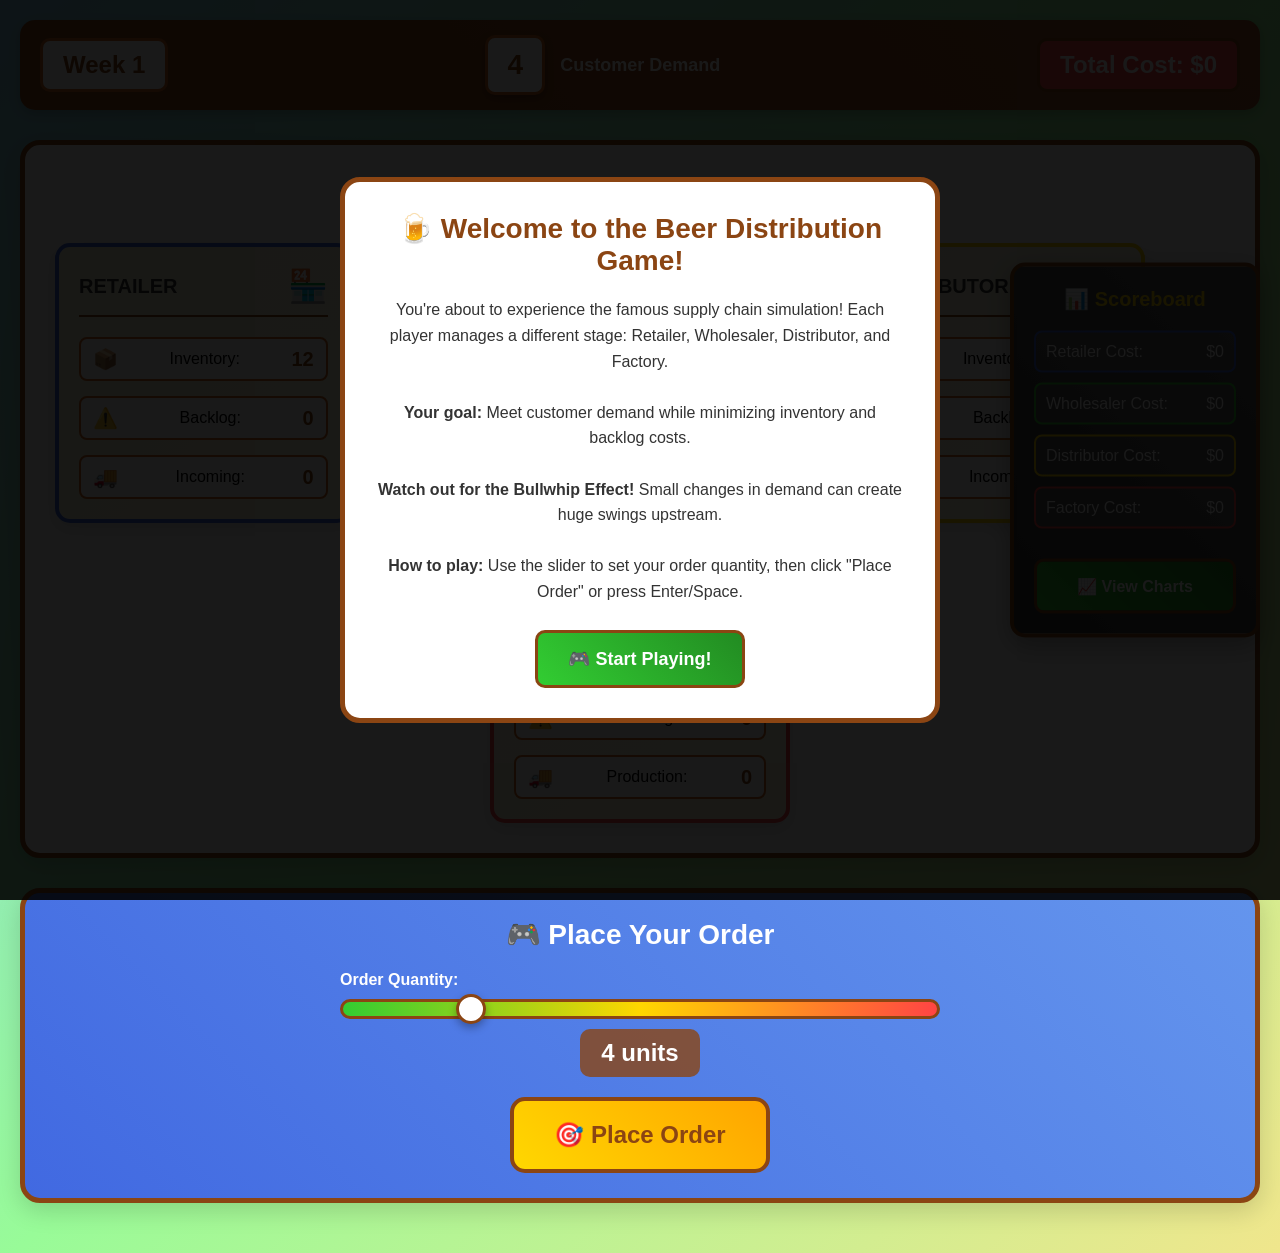
<file: articles/game.html>
<!DOCTYPE html>
<html lang="en">
<head>
    <meta charset="UTF-8">
    <meta name="viewport" content="width=device-width, initial-scale=1.0">
    <title>Beer Distribution Game</title>
    <style>
        * {
            margin: 0;
            padding: 0;
            box-sizing: border-box;
        }

        body {
            font-family: 'Comic Sans MS', cursive, sans-serif;
            background: linear-gradient(135deg, #87CEEB, #98FB98, #F0E68C);
            min-height: 100vh;
            overflow-x: auto;
        }

        .tutorial-overlay {
            position: fixed;
            top: 0;
            left: 0;
            width: 100%;
            height: 100%;
            background: rgba(0, 0, 0, 0.9);
            display: flex;
            align-items: center;
            justify-content: center;
            z-index: 2000;
        }

        .tutorial-content {
            background: white;
            padding: 30px;
            border-radius: 20px;
            text-align: center;
            max-width: 600px;
            width: 90%;
            border: 5px solid #8B4513;
        }

        .tutorial-title {
            color: #8B4513;
            margin-bottom: 20px;
            font-size: 28px;
        }

        .tutorial-text {
            font-size: 16px;
            line-height: 1.6;
            margin-bottom: 25px;
            color: #333;
        }

        .start-game-btn {
            background: linear-gradient(45deg, #32CD32, #228B22);
            color: white;
            border: none;
            padding: 15px 30px;
            font-size: 18px;
            font-weight: bold;
            border-radius: 10px;
            cursor: pointer;
            border: 3px solid #8B4513;
            transition: transform 0.2s;
        }

        .start-game-btn:hover {
            transform: scale(1.05);
        }

        .game-container {
            max-width: 1400px;
            margin: 0 auto;
            padding: 20px;
            position: relative;
            min-height: 100vh;
        }

        .top-bar {
            background: linear-gradient(45deg, #8B4513, #A0522D);
            color: white;
            padding: 15px 20px;
            border-radius: 15px;
            display: flex;
            justify-content: space-between;
            align-items: center;
            margin-bottom: 30px;
            box-shadow: 0 4px 12px rgba(0, 0, 0, 0.2);
        }

        .week-display {
            font-size: 24px;
            font-weight: bold;
            background: white;
            color: #8B4513;
            padding: 10px 20px;
            border-radius: 10px;
            border: 3px solid #D2691E;
        }

        .demand-display {
            display: flex;
            align-items: center;
            gap: 15px;
            font-size: 18px;
            font-weight: bold;
        }

        .dice {
            width: 60px;
            height: 60px;
            background: white;
            border-radius: 10px;
            display: flex;
            align-items: center;
            justify-content: center;
            font-size: 28px;
            font-weight: bold;
            color: #8B4513;
            border: 3px solid #D2691E;
            box-shadow: 0 4px 8px rgba(0, 0, 0, 0.3);
        }

        .cost-display {
            font-size: 24px;
            font-weight: bold;
            background: #FF4444;
            padding: 10px 20px;
            border-radius: 10px;
            border: 3px solid #8B4513;
        }

        .game-board {
            background: white;
            border-radius: 20px;
            padding: 30px;
            margin-bottom: 30px;
            border: 5px solid #8B4513;
            position: relative;
            overflow: hidden;
            box-shadow: 0 8px 25px rgba(0, 0, 0, 0.15);
        }

        .board-title {
            text-align: center;
            color: #8B4513;
            font-size: 32px;
            margin-bottom: 30px;
            text-shadow: 2px 2px 4px rgba(0, 0, 0, 0.2);
        }

        .stages-container {
            display: flex;
            flex-wrap: wrap;
            justify-content: center;
            gap: 20px;
            position: relative;
            min-height: 300px;
        }

        .stage-card {
            background: linear-gradient(135deg, #F5F5DC, #FFF8DC);
            border-radius: 15px;
            padding: 20px;
            min-width: 250px;
            border: 4px solid;
            transition: all 0.3s ease;
            position: relative;
            z-index: 2;
            box-shadow: 0 6px 15px rgba(0, 0, 0, 0.1);
            flex: 1;
            max-width: 300px;
        }

        .stage-card.active {
            animation: pulse 2s ease-in-out;
            transform: translateY(-10px);
            box-shadow: 0 15px 30px rgba(0, 0, 0, 0.2);
        }

        @keyframes pulse {
            0%, 100% { transform: translateY(0); }
            50% { transform: translateY(-10px); }
        }

        .stage-card.retailer {
            border-color: #4169E1;
        }

        .stage-card.wholesaler {
            border-color: #32CD32;
        }

        .stage-card.distributor {
            border-color: #FFD700;
        }

        .stage-card.factory {
            border-color: #FF4444;
        }

        .stage-header {
            display: flex;
            justify-content: space-between;
            align-items: center;
            margin-bottom: 20px;
            padding-bottom: 10px;
            border-bottom: 2px solid #8B4513;
        }

        .stage-title {
            font-size: 20px;
            color: #333;
        }

        .avatar {
            font-size: 32px;
        }

        .tokens-container {
            display: flex;
            flex-direction: column;
            gap: 15px;
        }

        .token-row {
            display: flex;
            align-items: center;
            justify-content: space-between;
            padding: 8px 12px;
            background: white;
            border-radius: 8px;
            border: 2px solid #D2691E;
        }

        .token-icon {
            font-size: 20px;
        }

        .token-count {
            font-size: 20px;
            font-weight: bold;
            color: #8B4513;
        }

        .arrow {
            font-size: 48px;
            color: #8B4513;
            display: flex;
            align-items: center;
            padding: 0 10px;
            z-index: 1;
        }

        @media (max-width: 1200px) {
            .stages-container {
                flex-direction: column;
                align-items: center;
            }
            
            .arrow {
                transform: rotate(90deg);
                padding: 10px 0;
            }
        }

        .truck {
            position: absolute;
            font-size: 40px;
            bottom: 20px;
            left: -100px;
            z-index: 10;
            animation: moveTruck 3s linear infinite;
        }

        @keyframes moveTruck {
            0% { transform: translateX(0) rotate(0deg); }
            100% { transform: translateX(calc(100vw + 200px)) rotate(360deg); }
        }

        .control-panel {
            background: linear-gradient(45deg, #4169E1, #6495ED);
            border-radius: 20px;
            padding: 25px;
            margin-bottom: 30px;
            border: 5px solid #8B4513;
            box-shadow: 0 8px 25px rgba(0, 0, 0, 0.15);
        }

        .control-title {
            color: white;
            font-size: 28px;
            margin-bottom: 20px;
            text-align: center;
        }

        .order-controls {
            display: flex;
            flex-direction: column;
            gap: 20px;
            align-items: center;
        }

        .order-slider-container {
            width: 100%;
            max-width: 600px;
        }

        .order-slider {
            width: 100%;
            height: 20px;
            -webkit-appearance: none;
            appearance: none;
            background: linear-gradient(to right, #32CD32, #FFD700, #FF4444);
            border-radius: 10px;
            outline: none;
            margin: 10px 0;
            border: 3px solid #8B4513;
        }

        .order-slider::-webkit-slider-thumb {
            -webkit-appearance: none;
            width: 30px;
            height: 30px;
            background: white;
            border: 3px solid #8B4513;
            border-radius: 50%;
            cursor: pointer;
            box-shadow: 0 4px 8px rgba(0,0,0,0.3);
        }

        .order-value {
            font-size: 24px;
            font-weight: bold;
            color: white;
            text-align: center;
            padding: 10px;
            background: rgba(139, 69, 19, 0.8);
            border-radius: 10px;
            width: 120px;
            margin: 0 auto;
        }

        .place-order-btn {
            background: linear-gradient(45deg, #FFD700, #FFA500);
            color: #8B4513;
            border: none;
            padding: 20px 40px;
            font-size: 24px;
            font-weight: bold;
            border-radius: 15px;
            cursor: pointer;
            border: 4px solid #8B4513;
            transition: all 0.3s ease;
            display: flex;
            align-items: center;
            gap: 10px;
        }

        .place-order-btn:hover {
            transform: scale(1.05);
            background: linear-gradient(45deg, #FFA500, #FF8C00);
            box-shadow: 0 8px 20px rgba(0,0,0,0.3);
        }

        .sidebar {
            position: fixed;
            right: 20px;
            top: 50%;
            transform: translateY(-50%);
            background: linear-gradient(45deg, #333, #555);
            color: white;
            padding: 20px;
            border-radius: 15px;
            border: 4px solid #8B4513;
            width: 250px;
            z-index: 100;
            box-shadow: 0 8px 25px rgba(0, 0, 0, 0.3);
        }

        @media (max-width: 768px) {
            .sidebar {
                position: static;
                transform: none;
                width: 100%;
                margin-top: 20px;
            }
        }

        .sidebar-title {
            font-size: 20px;
            margin-bottom: 20px;
            text-align: center;
            color: #FFD700;
        }

        .score-item {
            display: flex;
            justify-content: space-between;
            padding: 10px;
            margin-bottom: 10px;
            background: rgba(255, 255, 255, 0.1);
            border-radius: 8px;
            border: 2px solid;
        }

        .score-item.retailer {
            border-color: #4169E1;
        }
        .score-item.wholesaler {
            border-color: #32CD32;
        }
        .score-item.distributor {
            border-color: #FFD700;
        }
        .score-item.factory {
            border-color: #FF4444;
        }

        .charts-btn {
            width: 100%;
            padding: 15px;
            background: linear-gradient(45deg, #32CD32, #228B22);
            color: white;
            border: none;
            border-radius: 10px;
            font-size: 16px;
            font-weight: bold;
            cursor: pointer;
            margin-top: 20px;
            border: 3px solid #8B4513;
            transition: transform 0.2s;
        }

        .charts-btn:hover {
            transform: scale(1.05);
        }

        .modal {
            display: none;
            position: fixed;
            top: 0;
            left: 0;
            width: 100%;
            height: 100%;
            background: rgba(0, 0, 0, 0.8);
            z-index: 2000;
            align-items: center;
            justify-content: center;
        }

        .modal-content {
            background: white;
            padding: 30px;
            border-radius: 20px;
            max-width: 800px;
            width: 90%;
            max-height: 80vh;
            overflow-y: auto;
            position: relative;
            border: 5px solid #8B4513;
        }

        .close-btn {
            position: absolute;
            top: 15px;
            right: 15px;
            font-size: 30px;
            background: none;
            border: none;
            cursor: pointer;
            color: #8B4513;
            width: 40px;
            height: 40px;
            border-radius: 50%;
            display: flex;
            align-items: center;
            justify-content: center;
        }

        .close-btn:hover {
            background: #f0f0f0;
        }

        .confetti {
            position: fixed;
            font-size: 20px;
            z-index: 9999;
            pointer-events: none;
            animation: confettiFall 5s linear forwards;
        }

        @keyframes confettiFall {
            0% {
                transform: translateY(-100px) rotate(0deg);
                opacity: 1;
            }
            100% {
                transform: translateY(100vh) rotate(360deg);
                opacity: 0;
            }
        }

        @keyframes float {
            0%, 100% { transform: translateY(0px) rotate(0deg); }
            50% { transform: translateY(-20px) rotate(180deg); }
        }

        /* Responsive Design */
        @media (max-width: 768px) {
            .game-container {
                padding: 10px;
            }
            
            .top-bar {
                flex-direction: column;
                gap: 15px;
                padding: 15px;
            }
            
            .week-display, .cost-display {
                font-size: 18px;
                padding: 8px 15px;
            }
            
            .dice {
                width: 50px;
                height: 50px;
                font-size: 24px;
            }
            
            .board-title {
                font-size: 24px;
            }
            
            .stage-card {
                min-width: 200px;
                padding: 15px;
            }
            
            .stage-title {
                font-size: 18px;
            }
            
            .control-panel {
                padding: 20px;
            }
            
            .place-order-btn {
                padding: 15px 30px;
                font-size: 20px;
            }
        }

        @media (max-width: 480px) {
            .tutorial-content {
                padding: 20px;
            }
            
            .tutorial-title {
                font-size: 22px;
            }
            
            .stage-card {
                min-width: 150px;
                padding: 10px;
            }
            
            .token-row {
                padding: 6px 8px;
                font-size: 14px;
            }
            
            .token-count {
                font-size: 16px;
            }
            
            .place-order-btn {
                padding: 12px 24px;
                font-size: 18px;
            }
            
            .order-value {
                font-size: 20px;
                width: 100px;
            }
        }
    </style>
</head>
<body>
    <div class="tutorial-overlay" id="tutorialOverlay">
        <div class="tutorial-content">
            <h2 class="tutorial-title">🍺 Welcome to the Beer Distribution Game!</h2>
            <p class="tutorial-text">
                You're about to experience the famous supply chain simulation! 
                Each player manages a different stage: Retailer, Wholesaler, Distributor, and Factory.
                <br><br>
                <strong>Your goal:</strong> Meet customer demand while minimizing inventory and backlog costs.
                <br><br>
                <strong>Watch out for the Bullwhip Effect!</strong> Small changes in demand can create huge swings upstream.
                <br><br>
                <strong>How to play:</strong> Use the slider to set your order quantity, then click "Place Order" or press Enter/Space.
            </p>
            <button class="start-game-btn" onclick="startGame()">🎮 Start Playing!</button>
        </div>
    </div>

    <div class="game-container">
        <!-- Top Bar -->
        <div class="top-bar">
            <div class="week-display">Week <span id="currentWeek">1</span></div>
            <div class="demand-display">
                <div class="dice" id="demandDice">4</div>
                <span>Customer Demand</span>
            </div>
            <div class="cost-display">
                Total Cost: $<span id="totalCost">0</span>
            </div>
        </div>

        <!-- Game Board -->
        <div class="game-board">
            <h2 class="board-title">🍺 Beer Distribution Chain</h2>
            <div class="stages-container">
                <!-- Retailer -->
                <div class="stage-card retailer" data-stage="retailer">
                    <div class="stage-header">
                        <h3 class="stage-title">RETAILER</h3>
                        <div class="avatar">🏪</div>
                    </div>
                    <div class="tokens-container">
                        <div class="token-row">
                            <div class="token-icon inventory-token">📦</div>
                            <span>Inventory:</span>
                            <span class="token-count" id="retailer-inventory">12</span>
                        </div>
                        <div class="token-row">
                            <div class="token-icon backlog-token">⚠️</div>
                            <span>Backlog:</span>
                            <span class="token-count" id="retailer-backlog">0</span>
                        </div>
                        <div class="token-row">
                            <div class="token-icon shipment-token">🚚</div>
                            <span>Incoming:</span>
                            <span class="token-count" id="retailer-incoming">0</span>
                        </div>
                    </div>
                </div>

                <!-- Arrow 1 -->
                <div class="arrow arrow-1">➤</div>

                <!-- Wholesaler -->
                <div class="stage-card wholesaler" data-stage="wholesaler">
                    <div class="stage-header">
                        <h3 class="stage-title">WHOLESALER</h3>
                        <div class="avatar">🏭</div>
                    </div>
                    <div class="tokens-container">
                        <div class="token-row">
                            <div class="token-icon inventory-token">📦</div>
                            <span>Inventory:</span>
                            <span class="token-count" id="wholesaler-inventory">12</span>
                        </div>
                        <div class="token-row">
                            <div class="token-icon backlog-token">⚠️</div>
                            <span>Backlog:</span>
                            <span class="token-count" id="wholesaler-backlog">0</span>
                        </div>
                        <div class="token-row">
                            <div class="token-icon shipment-token">🚚</div>
                            <span>Incoming:</span>
                            <span class="token-count" id="wholesaler-incoming">0</span>
                        </div>
                    </div>
                </div>

                <!-- Arrow 2 -->
                <div class="arrow arrow-2">➤</div>

                <!-- Distributor -->
                <div class="stage-card distributor" data-stage="distributor">
                    <div class="stage-header">
                        <h3 class="stage-title">DISTRIBUTOR</h3>
                        <div class="avatar">🚛</div>
                    </div>
                    <div class="tokens-container">
                        <div class="token-row">
                            <div class="token-icon inventory-token">📦</div>
                            <span>Inventory:</span>
                            <span class="token-count" id="distributor-inventory">12</span>
                        </div>
                        <div class="token-row">
                            <div class="token-icon backlog-token">⚠️</div>
                            <span>Backlog:</span>
                            <span class="token-count" id="distributor-backlog">0</span>
                        </div>
                        <div class="token-row">
                            <div class="token-icon shipment-token">🚚</div>
                            <span>Incoming:</span>
                            <span class="token-count" id="distributor-incoming">0</span>
                        </div>
                    </div>
                </div>

                <!-- Arrow 3 -->
                <div class="arrow arrow-3">➤</div>

                <!-- Factory -->
                <div class="stage-card factory" data-stage="factory">
                    <div class="stage-header">
                        <h3 class="stage-title">FACTORY</h3>
                        <div class="avatar">🏭</div>
                    </div>
                    <div class="tokens-container">
                        <div class="token-row">
                            <div class="token-icon inventory-token">📦</div>
                            <span>Inventory:</span>
                            <span class="token-count" id="factory-inventory">12</span>
                        </div>
                        <div class="token-row">
                            <div class="token-icon backlog-token">⚠️</div>
                            <span>Backlog:</span>
                            <span class="token-count" id="factory-backlog">0</span>
                        </div>
                        <div class="token-row">
                            <div class="token-icon shipment-token">🚚</div>
                            <span>Production:</span>
                            <span class="token-count" id="factory-production">0</span>
                        </div>
                    </div>
                </div>

                <!-- Moving truck animation -->
                <div class="truck" id="movingTruck">🚚</div>
            </div>
        </div>

        <!-- Control Panel -->
        <div class="control-panel">
            <h3 class="control-title">🎮 Place Your Order</h3>
            <div class="order-controls">
                <div class="order-slider-container">
                    <label style="color: white; font-weight: bold;">Order Quantity:</label>
                    <input type="range" class="order-slider" id="orderSlider" min="0" max="20" value="4">
                    <div class="order-value" id="orderValue">4 units</div>
                </div>
                <button class="place-order-btn" id="placeOrderBtn">
                    🎯 Place Order
                </button>
            </div>
        </div>
    </div>

    <!-- Sidebar -->
    <div class="sidebar">
        <h3 class="sidebar-title">📊 Scoreboard</h3>
        <div class="score-item retailer">
            <span>Retailer Cost:</span>
            <span id="retailer-cost">$0</span>
        </div>
        <div class="score-item wholesaler">
            <span>Wholesaler Cost:</span>
            <span id="wholesaler-cost">$0</span>
        </div>
        <div class="score-item distributor">
            <span>Distributor Cost:</span>
            <span id="distributor-cost">$0</span>
        </div>
        <div class="score-item factory">
            <span>Factory Cost:</span>
            <span id="factory-cost">$0</span>
        </div>
        <button class="charts-btn" id="chartsBtn">
            📈 View Charts
        </button>
    </div>

    <!-- Charts Modal -->
    <div class="modal" id="chartsModal">
        <div class="modal-content">
            <button class="close-btn" id="closeChartsBtn">&times;</button>
            <h2 style="text-align: center; margin-bottom: 30px; color: #8B4513;">📈 Game Analytics</h2>
            <div style="text-align: center; padding: 40px; background: #f8f9fa; border-radius: 10px;">
                <h3 style="color: #333; margin-bottom: 20px;">The Bullwhip Effect in Action!</h3>
                <p style="font-size: 16px; line-height: 1.6; color: #666;">
                    This chart would show how small demand changes create larger order variations upstream.
                    <br><br>
                    <strong>Week 1-3:</strong> Steady demand of 4 units<br>
                    <strong>Week 4-8:</strong> Increased demand creates amplified orders<br>
                    <strong>Week 9+:</strong> Return to normal, but with overshooting
                </p>
                <div style="margin: 30px 0; padding: 20px; background: white; border-radius: 10px; border: 2px solid #ddd;">
                    <canvas id="ordersChart" width="400" height="200"></canvas>
                </div>
                <p style="font-size: 14px; color: #888; margin-top: 20px;">
                    <strong>Current Week:</strong> <span id="chartWeek">1</span><br>
                    <strong>Total Orders Placed:</strong> <span id="totalOrders">0</span><br>
                    <strong>Average Order:</strong> <span id="avgOrder">0</span> units
                </p>
            </div>
        </div>
    </div>

    <script>
        // Game State
        let gameData = {
            week: 1,
            demand: 4,
            totalCost: 0,
            stages: {
                retailer: { inventory: 12, backlog: 0, incoming: 0, cost: 0 },
                wholesaler: { inventory: 12, backlog: 0, incoming: 0, cost: 0 },
                distributor: { inventory: 12, backlog: 0, incoming: 0, cost: 0 },
                factory: { inventory: 12, backlog: 0, production: 0, cost: 0 }
            },
            orders: [],
            demandHistory: [4]
        };

        // Initialize game
        function startGame() {
            document.getElementById('tutorialOverlay').style.display = 'none';
            updateDisplay();
            document.getElementById('orderSlider').focus();
        }

        // Order slider functionality
        const orderSlider = document.getElementById('orderSlider');
        const orderValue = document.getElementById('orderValue');

        orderSlider.addEventListener('input', function() {
            orderValue.textContent = this.value + ' units';
        });

        // Enhanced place order function
        function placeOrder() {
            const orderQuantity = parseInt(orderSlider.value);
            
            if (isNaN(orderQuantity) || orderQuantity < 0) {
                alert('Please enter a valid order quantity!');
                return;
            }
            
            // Store the order
            gameData.orders.push({
                week: gameData.week,
                quantity: orderQuantity,
                stage: 'retailer'
            });
            
            // Animate truck movement
            animateTruck();
            
            // Update game state
            simulateWeek(orderQuantity);
            
            // Update display
            updateDisplay();
            
            // Show feedback
            showOrderFeedback(orderQuantity);
            
            // Add stage highlighting
            highlightRandomStage();
            
            // Update chart data
            updateChartData();
            
            // Check for game end
            checkGameEnd();
        }

        function simulateWeek(orderQuantity) {
            // Increment week
            gameData.week++;
            
            // Generate new demand pattern
            const demands = [4, 4, 4, 8, 8, 6, 4, 4, 4, 4, 4, 4];
            gameData.demand = demands[Math.min(gameData.week - 1, demands.length - 1)] || 4;
            gameData.demandHistory.push(gameData.demand);
            
            // Process supply chain flow with proper inventory management
            processSupplyChain(orderQuantity);
            
            // Calculate costs
            calculateCosts();
        }

        function processSupplyChain(orderQuantity) {
            const stages = ['factory', 'distributor', 'wholesaler', 'retailer'];
            
            // Move existing incoming shipments to inventory
            stages.forEach(stage => {
                if (gameData.stages[stage].incoming > 0) {
                    gameData.stages[stage].inventory += gameData.stages[stage].incoming;
                    gameData.stages[stage].incoming = 0;
                }
            });
            
            // Factory produces based on previous orders
            const lastOrder = gameData.orders[gameData.orders.length - 1]?.quantity || 4;
            gameData.stages.factory.production = Math.max(4, lastOrder + Math.floor(Math.random() * 3) - 1);
            gameData.stages.factory.inventory += gameData.stages.factory.production;
            
            // Process orders from retailer to factory
            let currentOrder = orderQuantity;
            
            for (let i = stages.length - 1; i > 0; i--) {
                const customerStage = stages[i];
                const supplierStage = stages[i - 1];
                
                // Add backlog to current order
                currentOrder += gameData.stages[customerStage].backlog;
                gameData.stages[customerStage].backlog = 0;
                
                // Check if supplier can fulfill order
                const availableInventory = gameData.stages[supplierStage].inventory;
                
                if (availableInventory >= currentOrder) {
                    // Supplier can fulfill entire order
                    gameData.stages[supplierStage].inventory -= currentOrder;
                    gameData.stages[customerStage].incoming = currentOrder;
                    currentOrder = currentOrder; // Pass order upstream
                } else {
                    // Supplier cannot fulfill entire order
                    gameData.stages[supplierStage].inventory = 0;
                    gameData.stages[customerStage].incoming = availableInventory;
                    gameData.stages[customerStage].backlog = currentOrder - availableInventory;
                    currentOrder = currentOrder; // Pass backlog upstream
                }
            }
            
            // Factory handles the final order
            gameData.stages.factory.backlog = Math.max(0, currentOrder - gameData.stages.factory.inventory);
            if (gameData.stages.factory.inventory > currentOrder) {
                gameData.stages.factory.inventory -= currentOrder;
            } else {
                gameData.stages.factory.inventory = 0;
            }
            
            // Retailer handles customer demand
            const retailer = gameData.stages.retailer;
            const availableForSale = retailer.inventory;
            
            if (availableForSale >= gameData.demand) {
                // Meet demand
                retailer.inventory = availableForSale - gameData.demand;
                retailer.backlog = 0;
            } else {
                // Can't meet demand - create backlog
                retailer.backlog = gameData.demand - availableForSale;
                retailer.inventory = 0;
            }
        }

        function calculateCosts() {
            // Reset total cost
            gameData.totalCost = 0;
            
            // Calculate costs for each stage
            Object.keys(gameData.stages).forEach(stage => {
                const stageData = gameData.stages[stage];
                // Holding cost: $0.5 per unit in inventory
                // Backlog cost: $1.0 per unit in backlog
                const stageCost = (stageData.inventory * 0.5) + (stageData.backlog * 1.0);
                stageData.cost += stageCost;
                gameData.totalCost += stageCost;
            });
        }

        function updateDisplay() {
            // Update week
            document.getElementById('currentWeek').textContent = gameData.week;
            
            // Update demand dice
            document.getElementById('demandDice').textContent = gameData.demand;
            
            // Update total cost
            document.getElementById('totalCost').textContent = Math.round(gameData.totalCost);
            
            // Update stage displays
            Object.keys(gameData.stages).forEach(stage => {
                const stageData = gameData.stages[stage];
                document.getElementById(`${stage}-inventory`).textContent = Math.max(0, stageData.inventory);
                document.getElementById(`${stage}-backlog`).textContent = Math.max(0, stageData.backlog);
                
                if (stage === 'factory') {
                    document.getElementById(`${stage}-production`).textContent = stageData.production || 0;
                } else {
                    document.getElementById(`${stage}-incoming`).textContent = stageData.incoming || 0;
                }
                
                document.getElementById(`${stage}-cost`).textContent = '$' + Math.round(stageData.cost);
            });
            
            // Update chart info
            document.getElementById('chartWeek').textContent = gameData.week;
            document.getElementById('totalOrders').textContent = gameData.orders.length;
            const avgOrder = gameData.orders.length > 0 ? 
                Math.round(gameData.orders.reduce((sum, order) => sum + order.quantity, 0) / gameData.orders.length) : 0;
            document.getElementById('avgOrder').textContent = avgOrder;
        }

        function animateTruck() {
            const truck = document.getElementById('movingTruck');
            truck.style.display = 'block';
            truck.style.animation = 'none';
            
            setTimeout(() => {
                truck.style.animation = 'moveTruck 3s linear';
                setTimeout(() => {
                    truck.style.display = 'none';
                    truck.style.left = '-100px';
                }, 3000);
            }, 10);
        }

        function showOrderFeedback(quantity) {
            // Create a temporary feedback element
            const feedback = document.createElement('div');
            feedback.style.cssText = `
                position: fixed;
                top: 50%;
                left: 50%;
                transform: translate(-50%, -50%);
                background: linear-gradient(45deg, #32CD32, #228B22);
                color: white;
                padding: 20px 30px;
                border-radius: 15px;
                font-size: 18px;
                font-weight: bold;
                z-index: 1500;
                border: 3px solid #8B4513;
                text-shadow: 1px 1px 2px rgba(0,0,0,0.5);
            `;
            feedback.textContent = `✅ Order placed: ${quantity} units`;
            document.body.appendChild(feedback);
            
            // Animate feedback
            feedback.animate([
                { opacity: 0, transform: 'translate(-50%, -50%) scale(0.5)' },
                { opacity: 1, transform: 'translate(-50%, -50%) scale(1.1)' },
                { opacity: 1, transform: 'translate(-50%, -50%) scale(1)' },
                { opacity: 0, transform: 'translate(-50%, -50%) scale(1)' }
            ], {
                duration: 2000,
                easing: 'ease-out'
            });
            
            // Remove after animation
            setTimeout(() => {
                if (feedback.parentNode) {
                    feedback.parentNode.removeChild(feedback);
                }
            }, 2000);
        }

        function highlightRandomStage() {
            document.querySelectorAll('.stage-card').forEach(card => {
                card.classList.remove('active');
            });
            
            const stages = ['retailer', 'wholesaler', 'distributor', 'factory'];
            const randomStage = stages[Math.floor(Math.random() * stages.length)];
            const stageElement = document.querySelector(`[data-stage="${randomStage}"]`);
            
            if (stageElement) {
                stageElement.classList.add('active');
                setTimeout(() => {
                    stageElement.classList.remove('active');
                }, 2000);
            }
        }

        function checkGameEnd() {
            if (gameData.week >= 12) {
                setTimeout(showEndGameCelebration, 1000);
            }
        }

        function showEndGameCelebration() {
            // Create confetti
            for (let i = 0; i < 50; i++) {
                setTimeout(() => createConfetti(), i * 100);
            }
            
            // Show end game modal
            const endModal = document.createElement('div');
            endModal.style.cssText = `
                position: fixed;
                top: 0;
                left: 0;
                width: 100%;
                height: 100%;
                background: rgba(0,0,0,0.9);
                display: flex;
                align-items: center;
                justify-content: center;
                z-index: 3000;
            `;
            
            endModal.innerHTML = `
                <div style="background: white; border-radius: 20px; padding: 40px; text-align: center; border: 4px solid #8B4513;">
                    <h1 style="font-size: 32px; color: #8B4513; margin-bottom: 20px;">🎉 Game Complete!</h1>
                    <h2 style="color: #FF4444; margin-bottom: 15px;">You experienced the Bullwhip Effect!</h2>
                    <p style="font-size: 18px; margin-bottom: 25px; color: #333;">
                        Total Supply Chain Cost: <strong>$${Math.round(gameData.totalCost)}</strong>
                    </p>
                    <p style="font-size: 16px; margin-bottom: 30px; color: #666; line-height: 1.6;">
                        Small changes in customer demand created larger fluctuations upstream in the supply chain.
                        This is the famous "Bullwhip Effect" that costs companies billions annually!
                    </p>
                    <button id="playAgainBtn" style="
                        background: linear-gradient(45deg, #32CD32, #228B22);
                        color: white;
                        border: none;
                        padding: 15px 30px;
                        font-size: 18px;
                        font-weight: bold;
                        border-radius: 10px;
                        cursor: pointer;
                        border: 3px solid #8B4513;
                    ">🔄 Play Again</button>
                </div>
            `;
            
            document.body.appendChild(endModal);
            
            // Add event listener for play again button
            document.getElementById('playAgainBtn').addEventListener('click', function() {
                location.reload();
            });
        }

        function createConfetti() {
            const confetti = document.createElement('div');
            const colors = ['#FFD700', '#FF4444', '#32CD32', '#4169E1', '#FF69B4'];
            const shapes = ['🎉', '🎊', '⭐', '🌟', '✨'];
            
            confetti.className = 'confetti';
            confetti.textContent = shapes[Math.floor(Math.random() * shapes.length)];
            confetti.style.left = Math.random() * 100 + 'vw';
            confetti.style.color = colors[Math.floor(Math.random() * colors.length)];
            confetti.style.fontSize = (Math.random() * 20 + 15) + 'px';
            confetti.style.animationDelay = Math.random() * 2 + 's';
            confetti.style.animationDuration = (Math.random() * 3 + 2) + 's';
            
            document.body.appendChild(confetti);
            
            setTimeout(() => {
                if (confetti.parentNode) {
                    confetti.parentNode.removeChild(confetti);
                }
            }, 5000);
        }

        // Chart functionality
        function updateChartData() {
            const canvas = document.getElementById('ordersChart');
            if (!canvas) return;
            
            const ctx = canvas.getContext('2d');
            ctx.clearRect(0, 0, canvas.width, canvas.height);
            
            // Draw simple chart
            const orders = gameData.orders.map(o => o.quantity);
            const demands = gameData.demandHistory.slice(0, gameData.week);
            
            if (orders.length === 0) return;
            
            const maxValue = Math.max(...orders, ...demands, 20);
            const barWidth = 30;
            const spacing = 10;
            
            // Draw orders bars
            ctx.fillStyle = '#4169E1';
            orders.forEach((order, index) => {
                const height = (order / maxValue) * 150;
                const x = index * (barWidth + spacing) + 50;
                const y = 180 - height;
                
                ctx.fillRect(x, y, barWidth, height);
                ctx.fillStyle = '#333';
                ctx.font = '12px Arial';
                ctx.fillText(order, x + barWidth/2 - 5, y - 5);
                ctx.fillText(`W${index + 1}`, x + barWidth/2 - 8, 200);
                ctx.fillStyle = '#4169E1';
            });
            
            // Draw demand line
            ctx.strokeStyle = '#FF4444';
            ctx.lineWidth = 2;
            ctx.beginPath();
            demands.forEach((demand, index) => {
                const height = (demand / maxValue) * 150;
                const x = index * (barWidth + spacing) + 50 + barWidth/2;
                const y = 180 - height;
                
                if (index === 0) {
                    ctx.moveTo(x, y);
                } else {
                    ctx.lineTo(x, y);
                }
            });
            ctx.stroke();
            
            // Add legend
            ctx.fillStyle = '#4169E1';
            ctx.fillRect(50, 220, 20, 10);
            ctx.fillStyle = '#333';
            ctx.font = '12px Arial';
            ctx.fillText('Orders', 80, 230);
            
            ctx.fillStyle = '#FF4444';
            ctx.beginPath();
            ctx.moveTo(150, 225);
            ctx.lineTo(170, 225);
            ctx.stroke();
            ctx.fillStyle = '#333';
            ctx.fillText('Demand', 180, 230);
        }

        // Event listeners
        document.getElementById('placeOrderBtn').addEventListener('click', placeOrder);
        document.getElementById('chartsBtn').addEventListener('click', showCharts);
        document.getElementById('closeChartsBtn').addEventListener('click', closeCharts);

        function showCharts() {
            updateChartData();
            document.getElementById('chartsModal').style.display = 'flex';
        }

        function closeCharts() {
            document.getElementById('chartsModal').style.display = 'none';
        }

        // Keyboard shortcuts
        document.addEventListener('keydown', function(e) {
            if (e.key === 'Enter' || e.key === ' ') {
                e.preventDefault();
                placeOrder();
            } else if (e.key === 'ArrowLeft') {
                e.preventDefault();
                orderSlider.value = Math.max(0, parseInt(orderSlider.value) - 1);
                orderValue.textContent = orderSlider.value + ' units';
            } else if (e.key === 'ArrowRight') {
                e.preventDefault();
                orderSlider.value = Math.min(20, parseInt(orderSlider.value) + 1);
                orderValue.textContent = orderSlider.value + ' units';
            }
        });

        // Close modal when clicking outside
        document.getElementById('chartsModal').addEventListener('click', function(e) {
            if (e.target === this) {
                closeCharts();
            }
        });

        // Initialize display on load
        window.addEventListener('load', function() {
            updateDisplay();
            updateChartData();
        });

        // Stage card hover effects with tooltips
        document.querySelectorAll('.stage-card').forEach(card => {
            card.addEventListener('mouseenter', function() {
                const stage = this.dataset.stage;
                showTooltip(this, stage);
            });
            
            card.addEventListener('mouseleave', function() {
                hideTooltip();
            });
        });

        function showTooltip(element, stage) {
            // Remove existing tooltip
            hideTooltip();
            
            const tooltip = document.createElement('div');
            tooltip.id = 'stageTooltip';
            tooltip.style.cssText = `
                position: absolute;
                top: -10px;
                left: 50%;
                transform: translateX(-50%);
                background: #333;
                color: white;
                padding: 10px 15px;
                border-radius: 8px;
                font-size: 14px;
                white-space: nowrap;
                z-index: 1000;
                box-shadow: 0 4px 8px rgba(0,0,0,0.3);
                pointer-events: none;
            `;
            
            const tooltips = {
                retailer: "🏪 Sells directly to customers. Manages shelf inventory.",
                wholesaler: "🏭 Buys in bulk from distributors. Supplies retailers.",
                distributor: "🚛 Transports goods from factory to wholesalers.",
                factory: "🏭 Produces the beer. Takes time to ramp up production."
            };
            
            tooltip.textContent = tooltips[stage];
            element.style.position = 'relative';
            element.appendChild(tooltip);
        }

        function hideTooltip() {
            const tooltip = document.getElementById('stageTooltip');
            if (tooltip) {
                tooltip.remove();
            }
        }

        // Add background elements
        function addBackgroundElements() {
            const elements = ['🍺', '📦', '🚚', '⚡'];
            
            for (let i = 0; i < 10; i++) {
                setTimeout(() => {
                    const bg = document.createElement('div');
                    bg.style.cssText = `
                        position: fixed;
                        top: ${Math.random() * 100}vh;
                        left: ${Math.random() * 100}vw;
                        font-size: 24px;
                        opacity: 0.1;
                        z-index: -1;
                        pointer-events: none;
                        animation: float 6s ease-in-out infinite;
                    `;
                    bg.textContent = elements[Math.floor(Math.random() * elements.length)];
                    document.body.appendChild(bg);
                    
                    setTimeout(() => {
                        if (bg.parentNode) bg.parentNode.removeChild(bg);
                    }, 10000);
                }, i * 1000);
            }
        }

        // Start background animation
        addBackgroundElements();
        setInterval(addBackgroundElements, 15000);
    </script>
</body>
</html>
</file>
